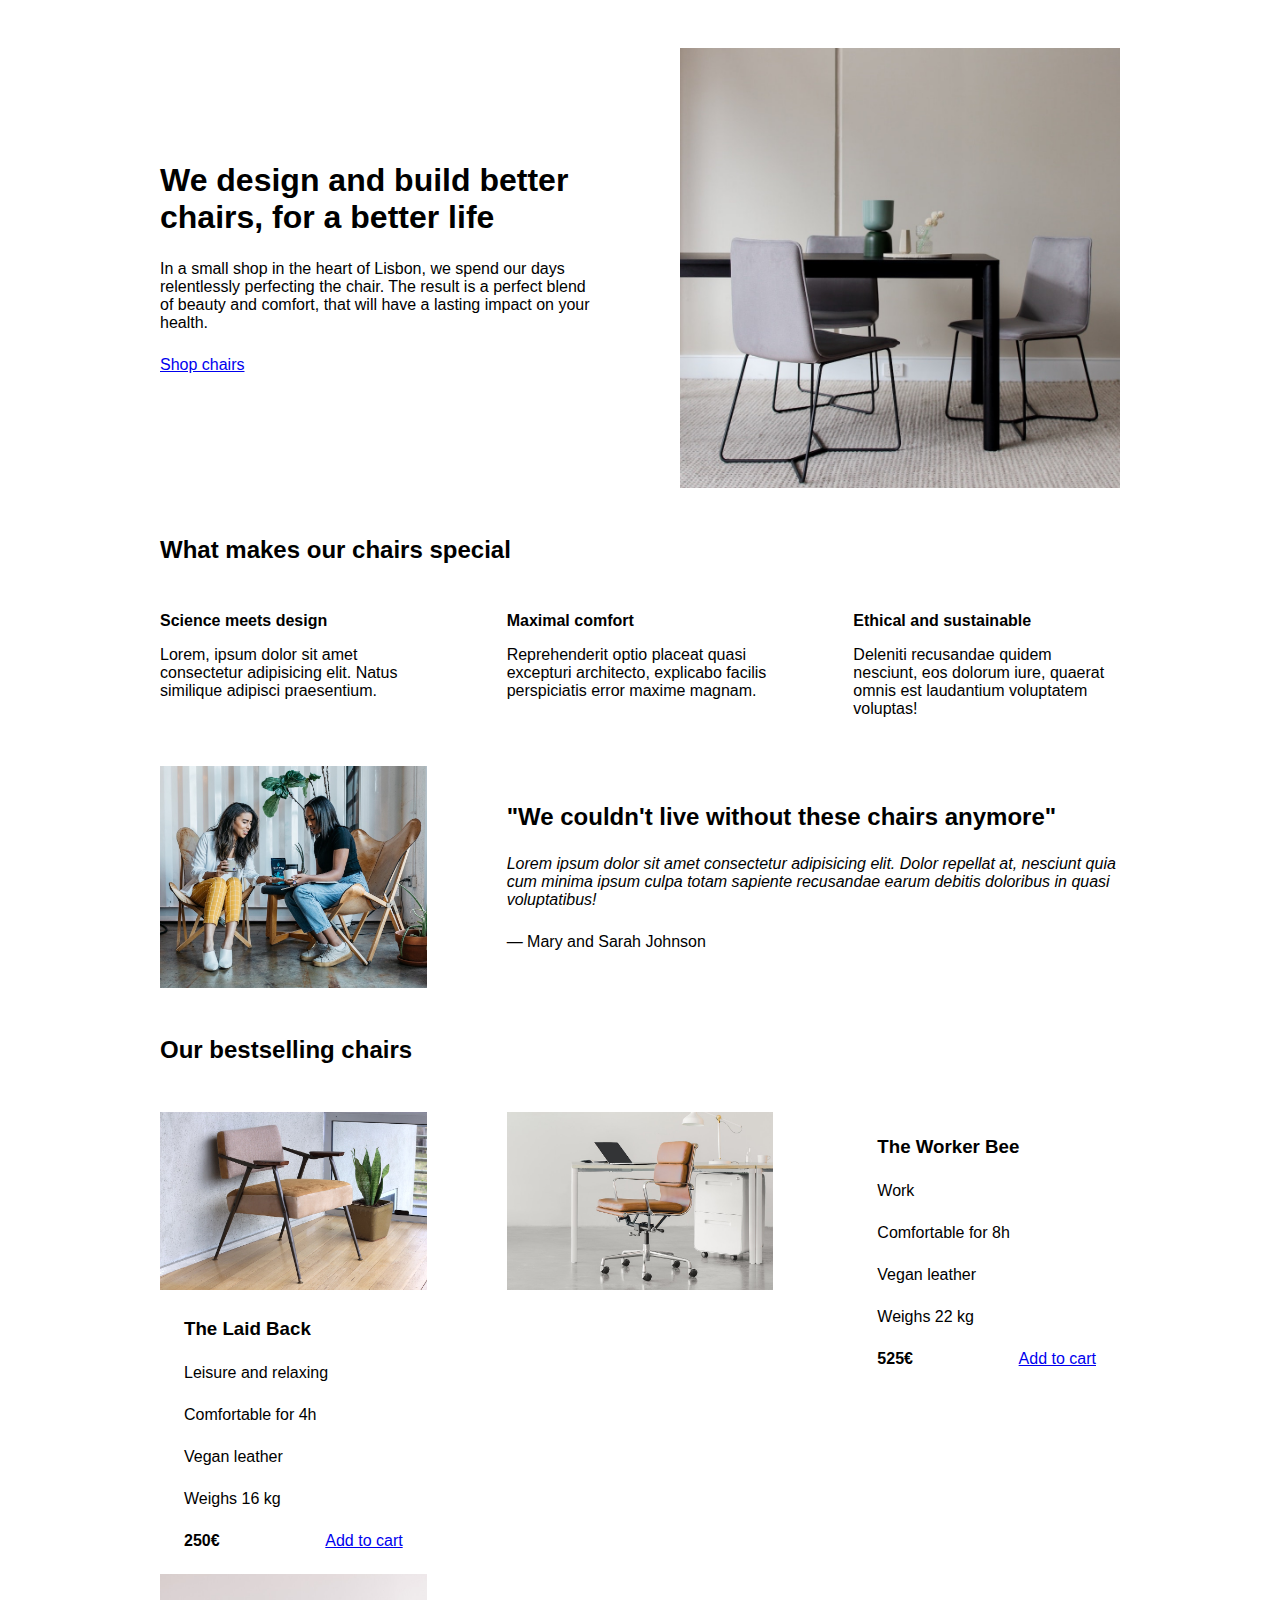
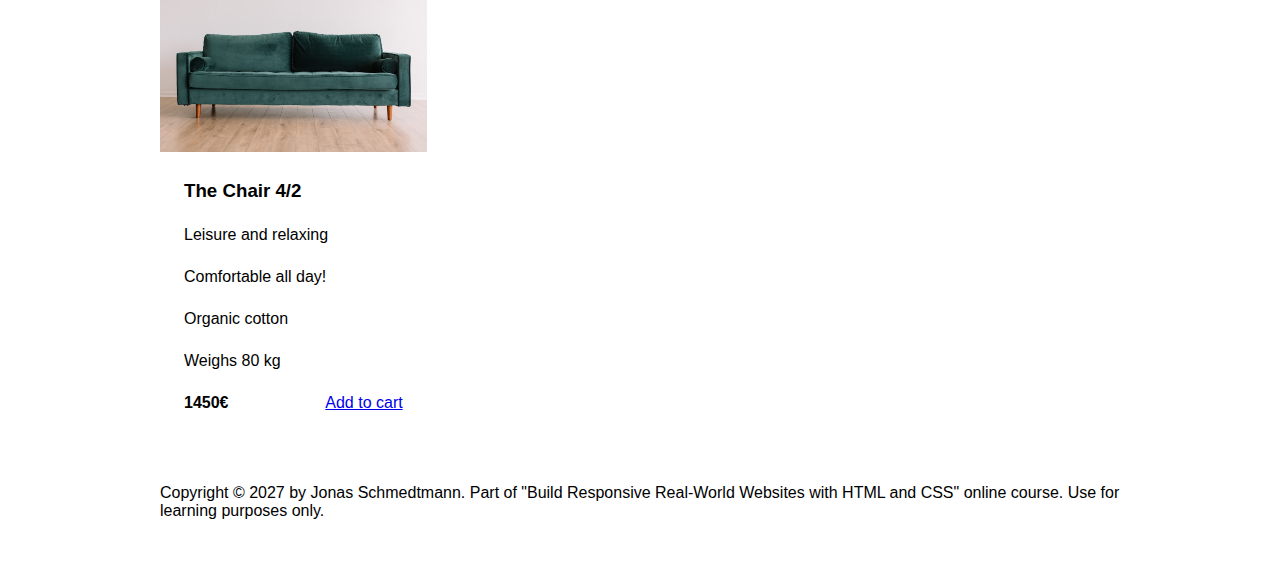
<file: 05-Design/index.html>
<!DOCTYPE html>
<html lang="en">
  <head>
    <meta charset="UTF-8" />
    <meta http-equiv="X-UA-Compatible" content="IE=edge" />
    <meta name="viewport" content="width=device-width, initial-scale=1.0" />

    <link rel="stylesheet" href="style.css" />
    <title>Lisbon Chair Shop</title>
  </head>
  <body>
    <div class="container">
      <header>
        <div class="header-text-box">
          <h1>We design and build better chairs, for a better life</h1>
          <p class="header-text">
            In a small shop in the heart of Lisbon, we spend our days
            relentlessly perfecting the chair. The result is a perfect blend of
            beauty and comfort, that will have a lasting impact on your health.
          </p>
          <a class="btn btn--big" href="#">Shop chairs</a>
        </div>
        <img src="hero.jpg" alt="Photo" />
      </header>

      <section>
        <h2>What makes our chairs special</h2>
        <div class="grid-3-cols">
          <div>
            <p class="features-title"><strong>Science meets design</strong></p>
            <p class="features-text">
              Lorem, ipsum dolor sit amet consectetur adipisicing elit. Natus
              similique adipisci praesentium.
            </p>
          </div>

          <div>
            <p class="features-title">
              <strong>Maximal comfort</strong>
            </p>
            <p class="features-text">
              Reprehenderit optio placeat quasi excepturi architecto, explicabo
              facilis perspiciatis error maxime magnam.
            </p>
          </div>

          <div>
            <p class="features-title">
              <strong>Ethical and sustainable</strong>
            </p>
            <p class="features-text">
              Deleniti recusandae quidem nesciunt, eos dolorum iure, quaerat
              omnis est laudantium voluptatem voluptas!
            </p>
          </div>
        </div>
      </section>

      <section class="testimonial-section">
        <div class="grid-3-cols">
          <img src="customers.jpg" alt="People sitting on chairs" />
          <div class="testimonial-box">
            <h2>"We couldn't live without these chairs anymore"</h2>
            <blockquote class="testimonial-text">
              Lorem ipsum dolor sit amet consectetur adipisicing elit. Dolor
              repellat at, nesciunt quia cum minima ipsum culpa totam sapiente
              recusandae earum debitis doloribus in quasi voluptatibus!
            </blockquote>
            <p class="testimonial-author">&mdash; Mary and Sarah Johnson</p>
          </div>
        </div>
      </section>

      <section>
        <h2>Our bestselling chairs</h2>
        <div class="grid-3-cols">
          <figure class="chair">
            <img src="chair-1.jpg" alt="Chair" />
            <div class="chair-box">
              <h3>The Laid Back</h3>
              <ul class="chair-details">
                <li>
                  <!-- Span is a generic INLINE text element, it doesn't have any meaning. It's like a div element, but inline -->
                  <span>Leisure and relaxing</span>
                </li>
                <li>
                  <span>Comfortable for 4h</span>
                </li>
                <li>
                  <span>Vegan leather</span>
                </li>
                <li>
                  <span>Weighs 16 kg</span>
                </li>
              </ul>
              <div class="chair-price">
                <strong>250€</strong>
                <a href="#" class="btn btn--small">Add to cart</a>
              </div>
            </div>
          </figure>

            <img src="chair-2.jpg" alt="Chair" />
            <div class="chair-box">
              <h3>The Worker Bee</h3>
              <ul class="chair-details">
                <li>
                  <span>Work</span>
                </li>
                <li>
                  <span>Comfortable for 8h</span>
                </li>
                <li>
                  <span>Vegan leather</span>
                </li>
                <li>
                  <span>Weighs 22 kg</span>
                </li>
              </ul>
              <div class="chair-price">
                <strong>525€</strong>
                <a href="#" class="btn btn--small">Add to cart</a>
              </div>
            </div>
          </figure>

          <figure class="chair">
            <img src="chair-3.jpg" alt="Chair" />
            <div class="chair-box">
              <h3>The Chair 4/2</h3>
              <ul class="chair-details">
                <li>
                  <span>Leisure and relaxing</span>
                </li>
                <li>
                  <span>Comfortable all day!</span>
                </li>
                <li>
                  <span>Organic cotton</span>
                </li>
                <li>
                  <span>Weighs 80 kg</span>
                </li>
              </ul>
              <div class="chair-price">
                <strong>1450€</strong>
                <a href="#" class="btn btn--small">Add to cart</a>
              </div>
            </div>
          </figure>
        </div>
      </section>

      <footer>
        Copyright &copy; 2027 by Jonas Schmedtmann. Part of "Build Responsive
        Real-World Websites with HTML and CSS" online course. Use for learning
        purposes only.
      </footer>
    </div>
  </body>
</html>
</file>
<file: 05-Design/style.css>
/*
SPACING SYSTEM (px)
2 / 4 / 8 / 12 / 16 / 24 / 32 / 48 / 64 / 80 / 96 / 128

FONT SIZE SYSTEM (px)
10 / 12 / 14 / 16 / 18 / 20 / 24 / 30 / 36 / 44 / 52 / 62 / 74 / 86 / 98
*/

* {
  margin: 0;
  padding: 0;
  box-sizing: border-box;
}

/* ------------------------ */
/* GENERAL STYLES */
/* ------------------------ */
body {
  font-family: sans-serif;
}

.container {
  width: 960px;
  margin: 0 auto;
}

header,
section {
  margin-bottom: 48px;
}

h2 {
  margin-bottom: 48px;
}

.grid-3-cols {
  display: grid;
  grid-template-columns: repeat(3, 1fr);
  column-gap: 80px;
}

/* ------------------------ */
/* COMPONENT STYLES */
/* ------------------------ */

/* HEADER */
header {
  display: grid;
  grid-template-columns: repeat(2, 1fr);
  column-gap: 80px;
  margin-top: 48px;
}

.header-text-box {
  align-self: center;
}

h1 {
  margin-bottom: 24px;
}

.header-text {
  margin-bottom: 24px;
}

img {
  width: 100%;
}

/* FEATURES */
.features-icon {
}

.features-title {
  margin-bottom: 16px;
}

.features-text {
}

/* TESTIMONIAL */
.testimonial-section {
}

.testimonial-box {
  grid-column: 2 / -1;
  align-self: center;
}

.testimonial-box h2 {
  margin-bottom: 24px;
}

.testimonial-text {
  font-style: italic;
  margin-bottom: 24px;
}

/* CHAIRS */
.chair-box {
  padding: 24px;
}

h3 {
  margin-bottom: 24px;
}

.chair-details {
  list-style: none;
  margin-bottom: 24px;
}

.chair-details li {
  display: flex;
  align-items: center;
  gap: 12px;
  margin-bottom: 24px;
}

.chair-details li:last-child {
  margin-bottom: 0;
}

.chair-icon {
}

.chair-price {
  display: flex;
  justify-content: space-between;
}

footer {
  margin-bottom: 48px;
}
</file>
